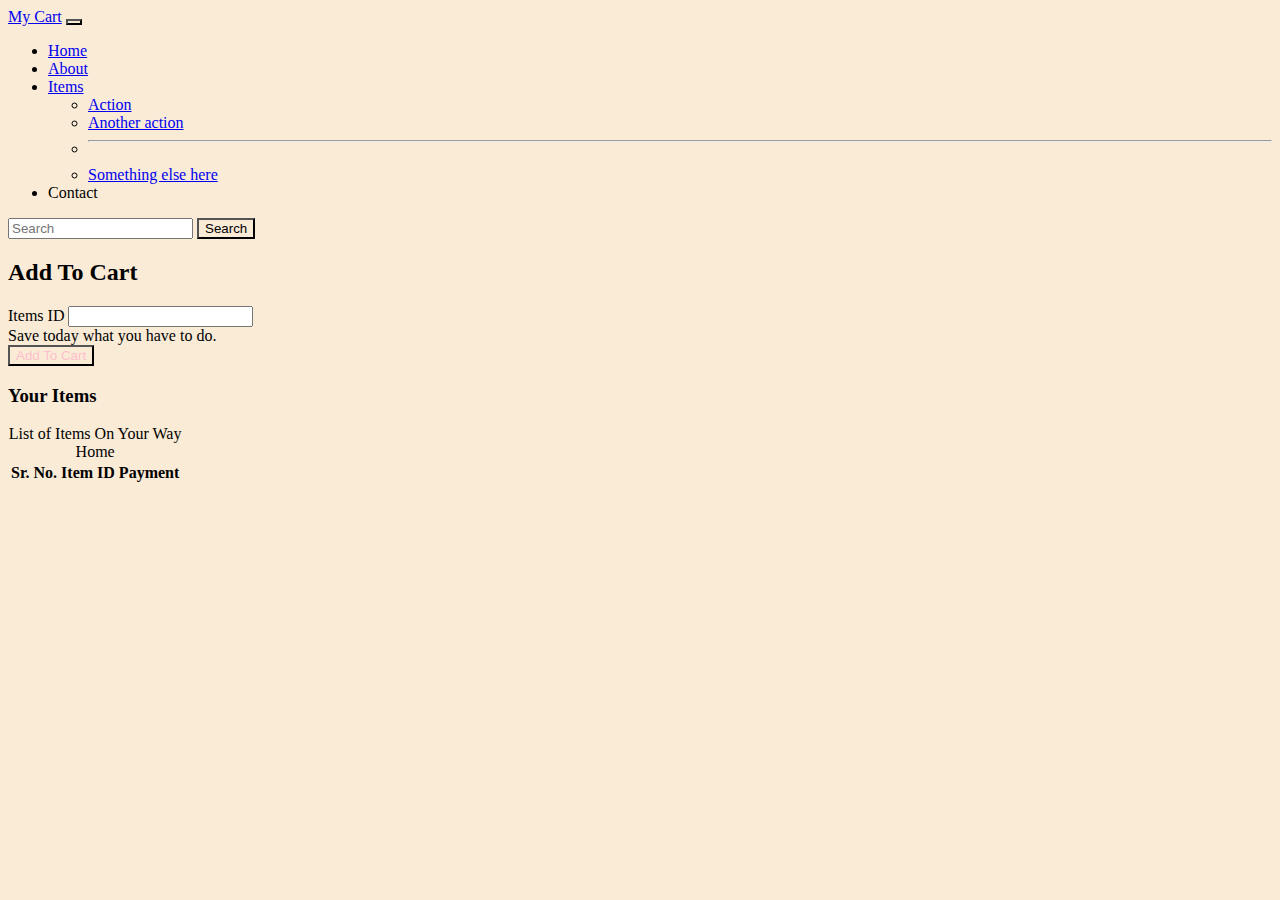
<file: index.html>
<!doctype html>
<html lang="en">

<head>
    <!-- Required meta tags -->
    <meta charset="utf-8">
    <meta name="viewport" content="width=device-width, initial-scale=1">

    <!-- Bootstrap CSS -->
    <link href="https://cdn.jsdelivr.net/npm/bootstrap@5.1.3/dist/css/bootstrap.min.css" rel="stylesheet"
        integrity="sha384-1BmE4kWBq78iYhFldvKuhfTAU6auU8tT94WrHftjDbrCEXSU1oBoqyl2QvZ6jIW3" crossorigin="anonymous">

    <title>Add To Cart</title>
</head>
<link rel="icon" href="img/favicon.ico">
<link rel="stylesheet" href="style1.css">
<body>
    <nav class="navbar navbar-expand-lg navbar-dark bg-dark">
        <div class="container-fluid">
            <a class="navbar-brand" href="#">My Cart</a>
            <button class="navbar-toggler" type="button" data-bs-toggle="collapse"
                data-bs-target="#navbarSupportedContent" aria-controls="navbarSupportedContent" aria-expanded="false"
                aria-label="Toggle navigation">
                <span class="navbar-toggler-icon"></span>
            </button>
            <div class="collapse navbar-collapse" id="navbarSupportedContent">
                <ul class="navbar-nav me-auto mb-2 mb-lg-0">
                    <li class="nav-item">
                        <a class="nav-link active" aria-current="page" href="#">Home</a>
                    </li>
                    <li class="nav-item">
                        <a class="nav-link" href="#">About</a>
                    </li>
                    <li class="nav-item dropdown">
                        <a class="nav-link dropdown-toggle" href="#" id="navbarDropdown" role="button"
                            data-bs-toggle="dropdown" aria-expanded="false">
                            Items
                        </a>
                        <ul class="dropdown-menu" aria-labelledby="navbarDropdown">
                            <li><a class="dropdown-item" href="#">Action</a></li>
                            <li><a class="dropdown-item" href="#">Another action</a></li>
                            <li>
                                <hr class="dropdown-divider">
                            </li>
                            <li><a class="dropdown-item" href="#">Something else here</a></li>
                        </ul>
                    </li>
                    <li class="nav-item">
                        <a class="nav-link disabled">Contact</a>
                    </li>
                </ul>
                <form class="d-flex">
                    <input class="form-control me-2" type="search" placeholder="Search" aria-label="Search">
                    <button class="btn btn-outline-success" type="submit"> Search</button>
                </form>
            </div>
        </div>
    </nav>
<div class="container my-4">
    <h2 class="text-center">Add To Cart</h2>
        <div class="mb-3">
          <label for="title" class="form-label">Items ID</label>
          <input type="text" class="form-control" id="title" aria-describedby="emailHelp">
          <div id="emailHelp" class="form-text">Save today what you have to do.</div>
        </div>
        <!-- <div class="mb-3">
            <label for="description" class="form-label">Description</label>
            <textarea class="form-control" id="description" rows="3"></textarea>
          </div> -->
          
        <button type="submit" id="add" class="btn btn-primary" bg:"dark"> Add To Cart</button>
      <div id="items"class="my-3">
        <h3>Your Items</h3>
        <table class="table caption-top">
            <caption>List of Items On Your Way Home</caption>
            <thead>
              <tr>
                <th scope="col">Sr. No.</th>
                <th scope="col">Item ID</th>
                <!-- <th scope="col">Item Description</th> -->
                <th scope="col">Payment</th>
              </tr>
            </thead>
            <tbody id="tablebody">
              <!-- <tr>
                <th scope="row">1</th>
                <td></td>
                <td></td>
                <td><button class="btn btn-sm btn-primary">Delete</button></td>
              </tr> -->
            </tbody>
          </table >
      </div>
</div>
    <!-- Optional JavaScript; choose one of the two! -->

    <!-- Option 1: Bootstrap Bundle with Popper -->
    <script src="https://cdn.jsdelivr.net/npm/bootstrap@5.1.3/dist/js/bootstrap.bundle.min.js"
        integrity="sha384-ka7Sk0Gln4gmtz2MlQnikT1wXgYsOg+OMhuP+IlRH9sENBO0LRn5q+8nbTov4+1p"
        crossorigin="anonymous"></script>
    <script>
        function getanupdate(){
            tit=document.getElementById('title').value;
            // desc=document.getElementById('description').value;
            if(localStorage.getItem('items')==null){
                console.log("Updating..");
                itemarray=[];
                itemarray.push([tit]);
                localStorage.setItem('items',JSON.stringify(itemarray));
            }
            else {
                itemarrayStr=localStorage.getItem('items');
                itemarray=JSON.parse(itemarrayStr);
                itemarray.push([tit]);
                localStorage.setItem('items',JSON.stringify(itemarray))
            }
           update();

        }
        function update()
        {
            if(localStorage.getItem('items')==null){
                console.log("Updating..");
                itemarray=[];
                localStorage.setItem('items',JSON.stringify(itemarray));
            }
            else {
                itemarrayStr=localStorage.getItem('items');
                itemarray=JSON.parse(itemarrayStr);
            }
            let tablebody= document.getElementById("tablebody");
            let str="";
            itemarray.forEach((element,index) => {
                str+=` 
                <tr>
                <th scope="row">${index+1}</th>
                <td>${element[0]}</td>
                <td>${element[1]}</td>
                <td><button class="btn btn-sm btn-primary" onclick="deleted(${index})">Delete</button></td>
              </tr>
                `;
            });
            tablebody.innerHTML =str;
        }
        add = document.getElementById("add");
        add.addEventListener("click", getanupdate);
         update();
         function deleted(itemindex)
         {
            itemarrayStr=localStorage.getItem('items');
                itemarray=JSON.parse(itemarrayStr); 
                itemarray.splice(itemindex,1); 
                localStorage.setItem('items',JSON.stringify(itemarray));
                update();
         }
            </script>
    <!-- Option 2: Separate Popper and Bootstrap JS -->
    <!--
    <script src="https://cdn.jsdelivr.net/npm/@popperjs/core@2.10.2/dist/umd/popper.min.js" integrity="sha384-7+zCNj/IqJ95wo16oMtfsKbZ9ccEh31eOz1HGyDuCQ6wgnyJNSYdrPa03rtR1zdB" crossorigin="anonymous"></script>
    <script src="https://cdn.jsdelivr.net/npm/bootstrap@5.1.3/dist/js/bootstrap.min.js" integrity="sha384-QJHtvGhmr9XOIpI6YVutG+2QOK9T+ZnN4kzFN1RtK3zEFEIsxhlmWl5/YESvpZ13" crossorigin="anonymous"></script>
    -->
</body>

</html
</file>
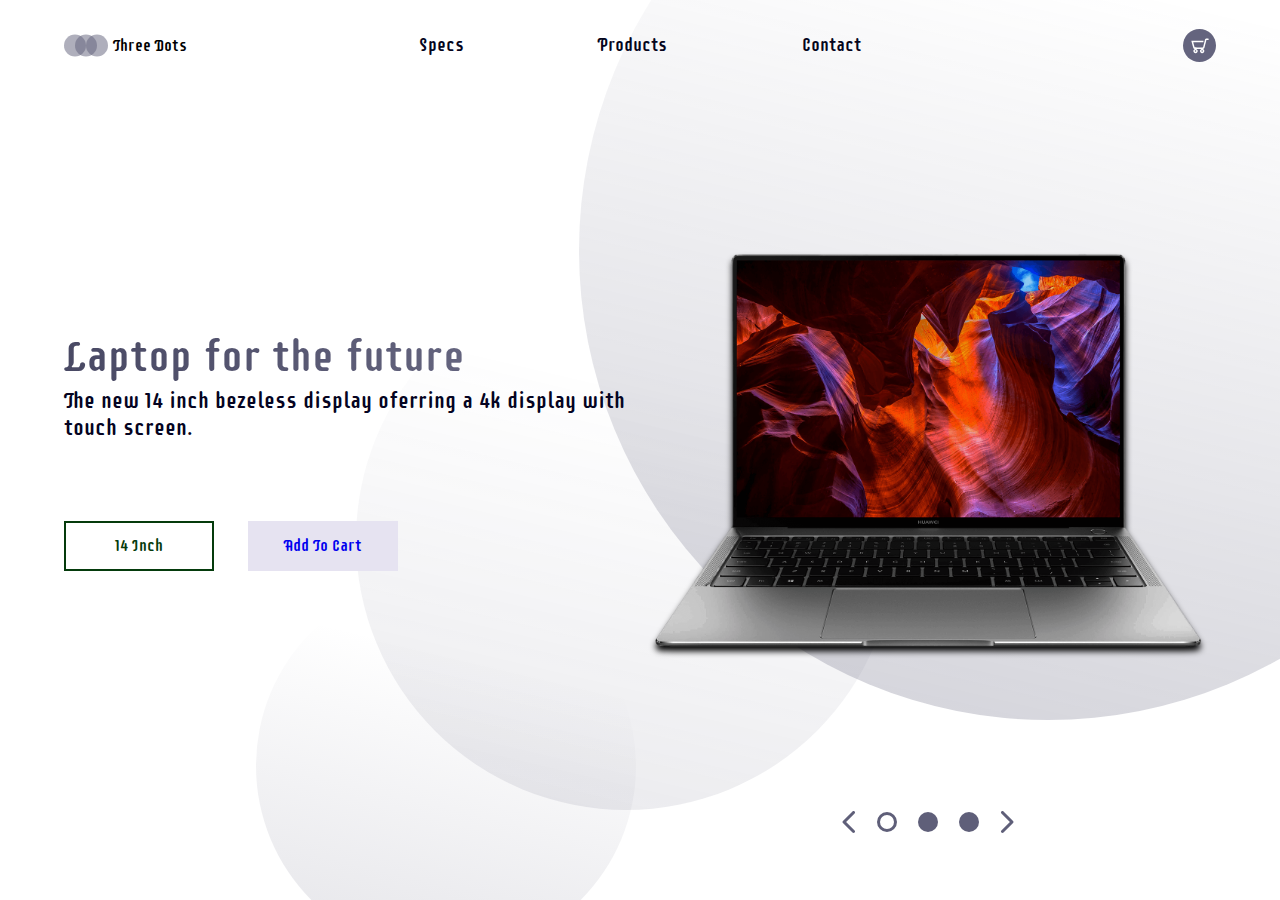
<file: i.html>
<!DOCTYPE html>
<html lang="en">
	<head>
		<meta charset="UTF-8" />
		<meta name="viewport" content="width=device-width, initial-scale=1.0" />
		<meta http-equiv="X-UA-Compatible" content="ie=edge" />
		<link rel="preconnect" href="https://fonts.googleapis.com">
<link rel="preconnect" href="https://fonts.gstatic.com" crossorigin>
<link href="https://fonts.googleapis.com/css2?family=Supermercado+One&display=swap" rel="stylesheet">
		<link rel="stylesheet" href="./style.css" />
		<title>laptop Page</title>
	</head>
	<link rel="icon" href="img/favicon.ico">
	<body>
		<header>
			<div class="logo-container">
				<img src="./img/logo.svg" alt="logo" />
				<h4 class="logo">Three Dots</h4>
			</div>
			<nav>
				<ul class="nav-links">
					<li><a class="nav-link" href="#">Specs</a></li>
					<li><a class="nav-link" href="#">Products</a></li>
					<li><a class="nav-link" href="#">Contact</a></li>
				</ul>
			</nav>
			<div class="cart">
				<img src="./img/cart.svg" alt="cart" />
			</div>
		</header>

		<main>
			<section class="presentation">
				<div class="introduction">
					<div class="intro-text">
						<h1>Laptop for the future</h1>
						<p>
							The new 14 inch bezeless display oferring a 4k
							display with touch screen.
						</p>
					</div>
					<div class="cta">
						<button class="cta-select">14 Inch</button>
						<button class="cta-add"> <a href="index.html" style="text-decoration:none"> Add To Cart</a></button>
					</div>
				</div>
				<div class="cover">
					<img src="./img/matebook.png" alt="matebook" />
				</div>
			</section>

			<div class="laptop-select">
				<img src="./img/arrow-left.svg" alt="" />
				<img src="./img/dot.svg" alt="" />
				<img src="./img/dot-full.svg" alt="" />
				<img src="./img/dot-full.svg" alt="" />
				<img src="./img/arrow-right.svg" alt="" />
			</div>

			<img class="big-circle" src="./img/big-eclipse.svg" alt="" />
			<img class="medium-circle" src="./img/mid-eclipse.svg" alt="" />
			<img class="small-circle" src="./img/small-eclipse.svg" alt="" />
		</main>
	</body>
</html>
</file>
<file: style1.css>
body{
    background-color: antiquewhite;
}
button{
    background-color: transparent;
}
#add
{
color: pink;
}
</file>
<file: style.css>
* {
	margin: 0px;
	padding: 0px;
	box-sizing: border-box;
}

body {
	font-family: 'Supermercado One', cursive;
}
button {
	font-family: 'Supermercado One', cursive;
}

header {
	display: flex;
	width: 90%;
	height: 10vh;
	margin: auto;
	align-items: center;
}

.logo-container,
.nav-links,
.cart {
	display: flex;
}

.logo-container {
	flex: 1;
}
.logo {
	font-weight: 400;
	margin: 5px;
}
nav {
	flex: 2;
}
.nav-links {
	justify-content: space-around;
	list-style: none;
}
.nav-link {
	color: #05051d;
	font-size: 18px;
	text-decoration: none;
}
.cart {
	flex: 1;
	justify-content: flex-end;
}

.presentation {
	display: flex;
	width: 90%;
	margin: auto;
	min-height: 80vh;
	align-items: center;
}
.introduction {
	flex: 1;
}
.intro-text h1 {
	font-size: 44px;
	font-weight: 500;
	background: linear-gradient(to right, #494964, #6f6f89);
	-webkit-background-clip: text;
	-webkit-text-fill-color: transparent;
}
.intro-text p {
	margin-top: 5px;
	font-size: 22px;
	color: #050422;
}
.cta {
	padding: 50px 0px 0px 0px;
}
.cta-select {
	border: 2px solid #053b0c;
	background: transparent;
	color: #053b0c;
	width: 150px;
	height: 50px;
	cursor: pointer;
	font-size: 16px;
}
.cta-add {
	background: #e6e3f1;
	width: 150px;
	height: 50px;
	cursor: pointer;
	font-size: 16px;
	border: none;
	color: white;
	margin: 30px 0px 0px 30px;
}

.cover {
	flex: 1;
	display: flex;
	justify-content: center;
	height: 60vh;
}
.cover img {
	height: 100%;
	filter: drop-shadow(0px 5px 3px black);
	animation: drop 1.5s ease;
}

.big-circle {
	position: absolute;
	top: 0px;
	right: 0px;
	z-index: -1;
	opacity: 0.5;
	height: 80%;
}
.medium-circle {
	position: absolute;
	top: 30%;
	right: 30%;
	z-index: -1;
	height: 60%;
	opacity: 0.4;
}
.small-circle {
	position: absolute;
	bottom: 0%;
	left: 20%;
	z-index: -1;
}

.laptop-select {
	width: 15%;
	display: flex;
	justify-content: space-around;
	position: absolute;
	right: 20%;
}

@keyframes drop {
	0% {
		opacity: 0;
		transform: translateY(-80px);
	}
	100% {
		opacity: 1;
		transform: translateY(0px);
	}
}

@media screen and (max-width: 1024px) {
	.presentation {
		flex-direction: column;
	}
	.introduction {
		margin-top: 5vh;
		text-align: center;
	}
	.intro-text h1 {
		font-size: 30px;
	}
	.intro-text p {
		font-size: 18px;
	}
	.cta {
		padding: 10px 0px 0px 0px;
	}
	.laptop-select {
		bottom: 5%;
		right: 50%;
		width: 50%;
		transform: translate(50%, 5%);
	}
	.cover img {
		height: 80%;
	}
	.small-circle,
	.medium-circle,
	.big-circle {
		opacity: 0.2;
	}
}
</file>
